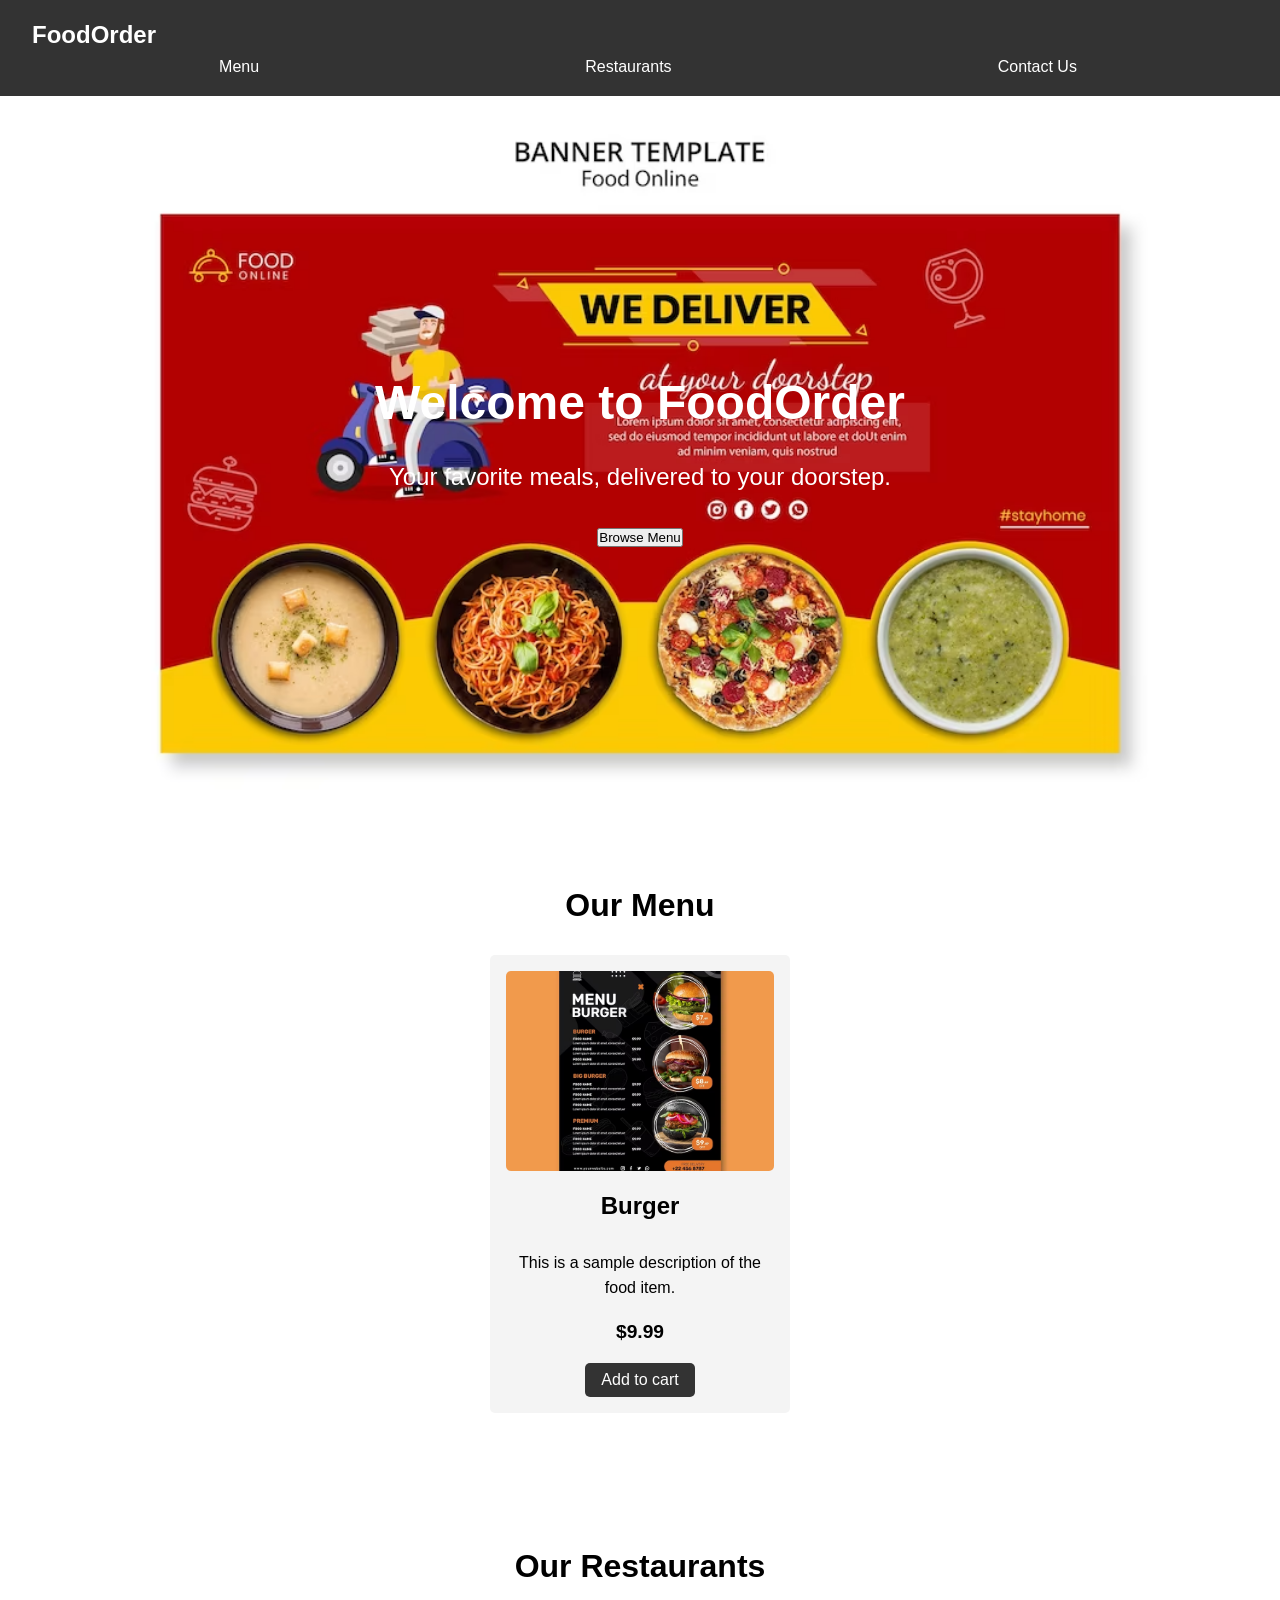
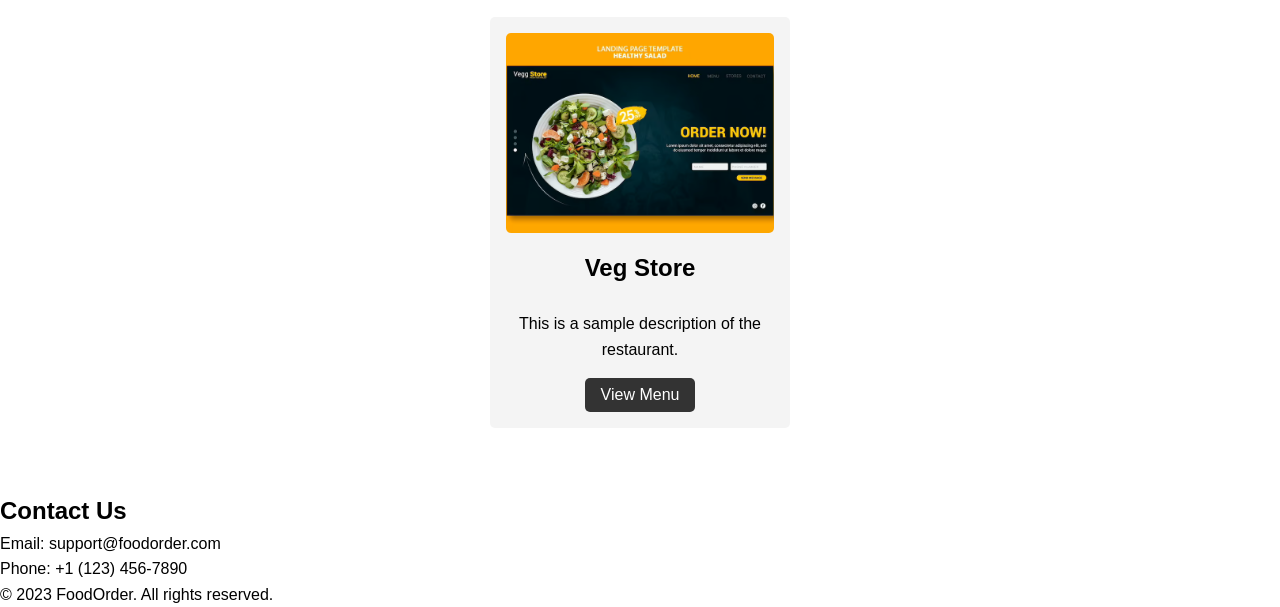
<file: index.html>
<!DOCTYPE html>
<html lang="en">
<head>
    <meta charset="UTF-8">
    <meta name="viewport" content="width=device-width, initial-scale=1.0">
    <title>Food Ordering Website</title>
    <link rel="stylesheet" href="styles.css">
    <script defer src="scripts.js"></script>
</head>
<body>
    <header>
        <nav>
            <a href="#" class="logo">FoodOrder</a>
            <ul class="nav-links">
                <li><a href="#menu">Menu</a></li>
                <li><a href="#restaurants">Restaurants</a></li>
                <li><a href="#contact">Contact Us</a></li>
            </ul>
        </nav>
    </header>
    <main>
        <section class="banner">
            <h1>Welcome to FoodOrder</h1>
            <p>Your favorite meals, delivered to your doorstep.</p>
            <button id="browse-menu">Browse Menu</button>
        </section>
        <section id="menu" class="menu">
            <section id="menu" class="menu">
    <h2>Our Menu</h2>
    <div class="menu-items">
        <div class="menu-item">
            <img src="menu.jpg" alt="Sample Item 1">
            <h3>Burger</h3>
            <p class="menu-item-description">This is a sample description of the food item.</p>
            <p class="menu-item-price">$9.99</p>
            <button class="add-to-cart">Add to cart</button>
        </div>
        <!-- Add more menu items here -->
    </div>
</section>

        </section>
        <section id="restaurants" class="restaurants">
            <section id="restaurants" class="restaurants">
    <h2>Our Restaurants</h2>
    <div class="restaurant-list">
        <div class="restaurant">
            <img src="sample-restaurant-1.jpg" alt="Sample Restaurant 1">
            <h3>Veg Store</h3>
            <p class="restaurant-description">This is a sample description of the restaurant.</p>
            <button class="view-menu">View Menu</button>
        </div>
        <!-- Add more restaurant listings here -->
    </div>
</section>

        </section>
        <section id="contact" class="contact">
            <h2>Contact Us</h2>
            <p>Email: support@foodorder.com</p>
            <p>Phone: +1 (123) 456-7890</p>
        </section>
    </main>
    <footer>
        <p>&copy; 2023 FoodOrder. All rights reserved.</p>
    </footer>
</body>
</html>
</file>
<file: styles.css>
/* Reset */
* {
    margin: 0;
    padding: 0;
    box-sizing: border-box;
}

/* Global */
body {
    font-family: Arial, sans-serif;
    line-height: 1.6;
}

a {
    text-decoration: none;
    color: inherit;
}

ul {
    list-style-type: none;
}

/* Header */
header {
    background-color: #333;
    color: #fff;
    padding: 1rem 2rem;
}

.logo {
    font-size: 1.5rem;
    font-weight: bold;
}

.nav-links {
    display: flex;
    justify-content: space-around;
    align-items: center;
    margin-left: 2rem;
}

.nav-links li {
    margin-right: 1rem;
}

/* Banner */
.banner {
    background-image: url('banner.jpg');
    background-position: center;
    background-repeat: no-repeat;
    background-size: cover;
    height: 80vh;
    display: flex;
    flex-direction: column;
    justify-content: center;
    align-items: center;
    color: #fff;
    text-align: center;
    padding: 0 2rem;
}

.banner h1 {
    font-size: 3rem;
    margin-bottom: 1rem;
}

.banner p {
    font-size: 1.5rem;
    margin-bottom: 2rem;
}

/* Menu and Restaurants sections */
.menu,
.restaurants {
    padding: 2rem;
}

/* Contact section */
.contact {
    background-color: #f4f4f
}
/* Menu section */
.menu {
    padding: 2rem;
}

.menu h2 {
    font-size: 2rem;
    text-align: center;
    margin-bottom: 1.5rem;
}

.menu-items {
    display: flex;
    flex-wrap: wrap;
    gap: 2rem;
    justify-content: center;
}

.menu-item {
    background-color: #f4f4f4;
    border-radius: 5px;
    padding: 1rem;
    width: 300px;
    display: flex;
    flex-direction: column;
    align-items: center;
    gap: 1rem;
}

.menu-item img {
    width: 100%;
    height: 200px;
    object-fit: cover;
    border-radius: 5px;
}

.menu-item h3 {
    font-size: 1.5rem;
    margin-bottom: 0.5rem;
}

.menu-item-description {
    font-size: 1rem;
    text-align: center;
}

.menu-item-price {
    font-weight: bold;
    font-size: 1.2rem;
}

.add-to-cart {
    background-color: #333;
    color: #fff;
    padding: 0.5rem 1rem;
    font-size: 1rem;
    cursor: pointer;
    border: none;
    border-radius: 5px;
}

.add-to-cart:hover {
    background-color: #444;
}

/* Restaurants section */
.restaurants {
    padding: 2rem;
}

.restaurants h2 {
    font-size: 2rem;
    text-align: center;
    margin-bottom: 1.5rem;
}

.restaurant-list {
    display: flex;
    flex-wrap: wrap;
    gap: 2rem;
    justify-content: center;
}

.restaurant {
    background-color: #f4f4f4;
    border-radius: 5px;
    padding: 1rem;
    width: 300px;
    display: flex;
    flex-direction: column;
    align-items: center;
    gap: 1rem;
}

.restaurant img {
    width: 100%;
    height: 200px;
    object-fit: cover;
    border-radius: 5px;
}

.restaurant h3 {
    font-size: 1.5rem;
    margin-bottom: 0.5rem;
}

.restaurant-description {
    font-size: 1rem;
    text-align: center;
}

.view-menu {
    background-color: #333;
    color: #fff;
    padding: 0.5rem 1rem;
    font-size: 1rem;
    cursor: pointer;
    border: none;
    border-radius: 5px;
}

.view-menu:hover {
    background-color: #444;
}
</file>
